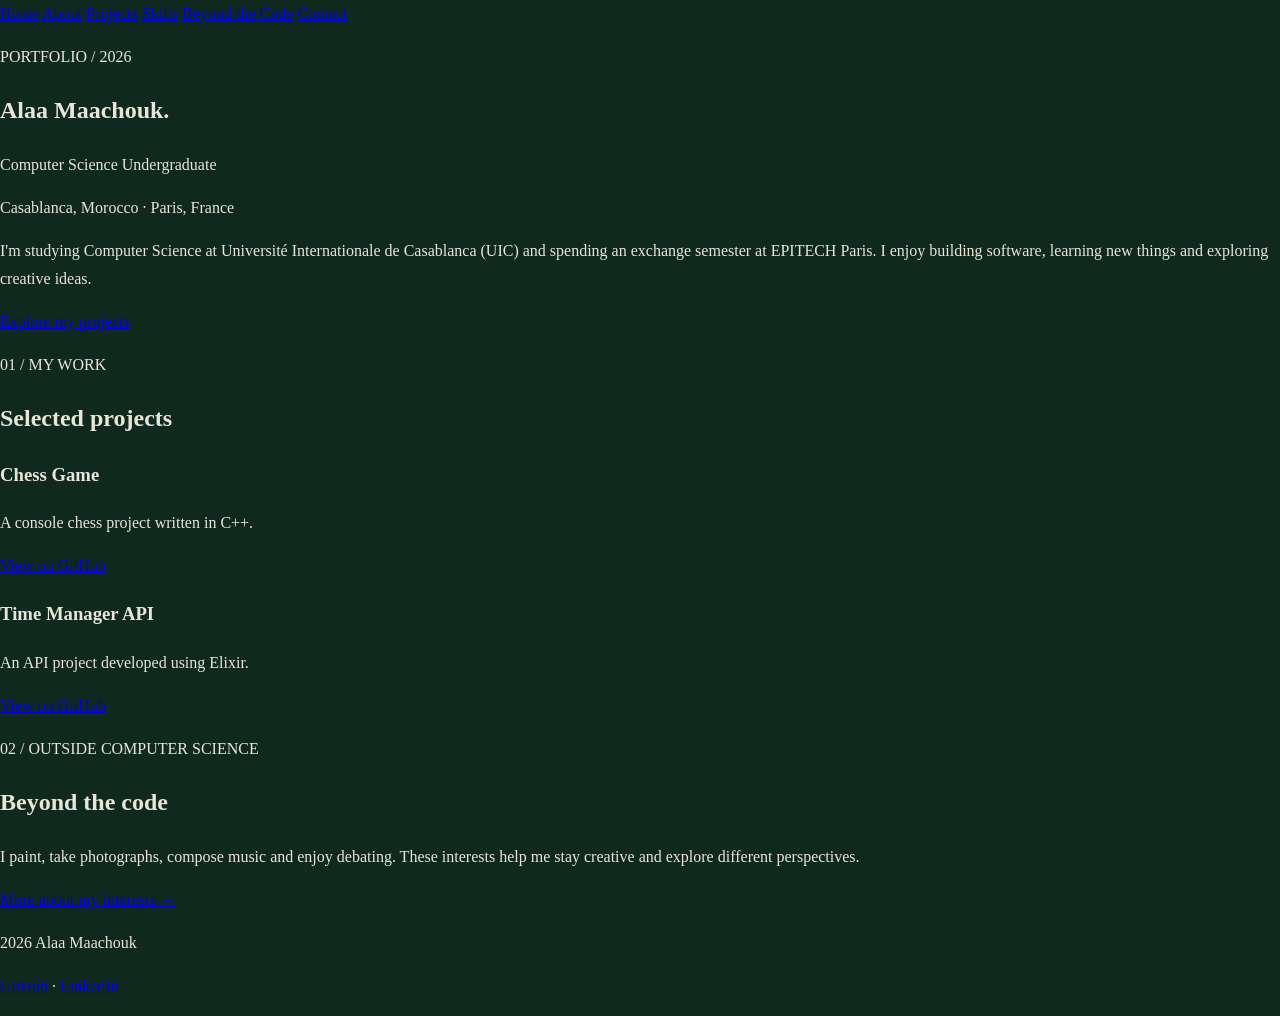
<file: index.html>
<!DOCTYPE html>
<html lang="en">
<head>
    <meta charset="UTF-8">
    <meta name="viewport" content="width=device-width, initial-scale=1.0">
    <meta name="description" content="Portfolio of Alaa Maachouk, Computer Science student.">
    <title>Home | Alaa Maachouk</title>
    <link rel="stylesheet" href="style.css">
</head>
<body>
  
    <header>
        <nav aria-label="Main navigation">
            <a href="index.html" class="active">Home</a>
            <a href="about.html">About</a>
            <a href="projects.html">Projects</a>
            <a href="skills.html">Skills</a>
            <a href="beyond.html">Beyond the Code</a>
            <a href="contact.html">Contact</a>
        </nav>
    </header>

    <main>
        <section class="intro">
            <p class="label">PORTFOLIO / 2026</p>
            <h1>Alaa Maachouk.</h1>
            <p class="subtitle">Computer Science Undergraduate</p>
            <p>Casablanca, Morocco · Paris, France</p>
            <p>I'm studying Computer Science at Université Internationale de Casablanca
               (UIC) and spending an exchange semester at EPITECH Paris.
               I enjoy building software, learning new things and exploring creative ideas.</p>
            <a class="button" href="projects.html">Explore my projects</a>
        </section>

        <section>
            <p class="label">01 / MY WORK</p>
            <h2>Selected projects</h2>
            <div class="cards">
                <article class="card">
                    <h3>Chess Game</h3>
                    <p>A console chess project written in C++.</p>
                    <a href="https://github.com/alaam0/CHESS-GAME">View on GitHub</a>
                </article>
                <article class="card">
                    <h3>Time Manager API</h3>
                    <p>An API project developed using Elixir.</p>
                    <a href="https://github.com/alaam0/time-manager-api">View on GitHub</a>
                </article>
            </div>
        </section>

        <section>
            <p class="label">02 / OUTSIDE COMPUTER SCIENCE</p>
            <h2>Beyond the code</h2>
            <p>I paint, take photographs, compose music and enjoy debating.
               These interests help me stay creative and explore different perspectives.</p>
            <a href="beyond.html">More about my interests →</a>
        </section>
    </main>
    
    <footer>
        <p> 2026 Alaa Maachouk</p>
        <p><a href="https://github.com/alaam0">GitHub</a> ·
           <a href="https://www.linkedin.com/in/alaa-maachouk-44596a336/">LinkedIn</a></p>
    </footer>
</body>
</html>
</file>
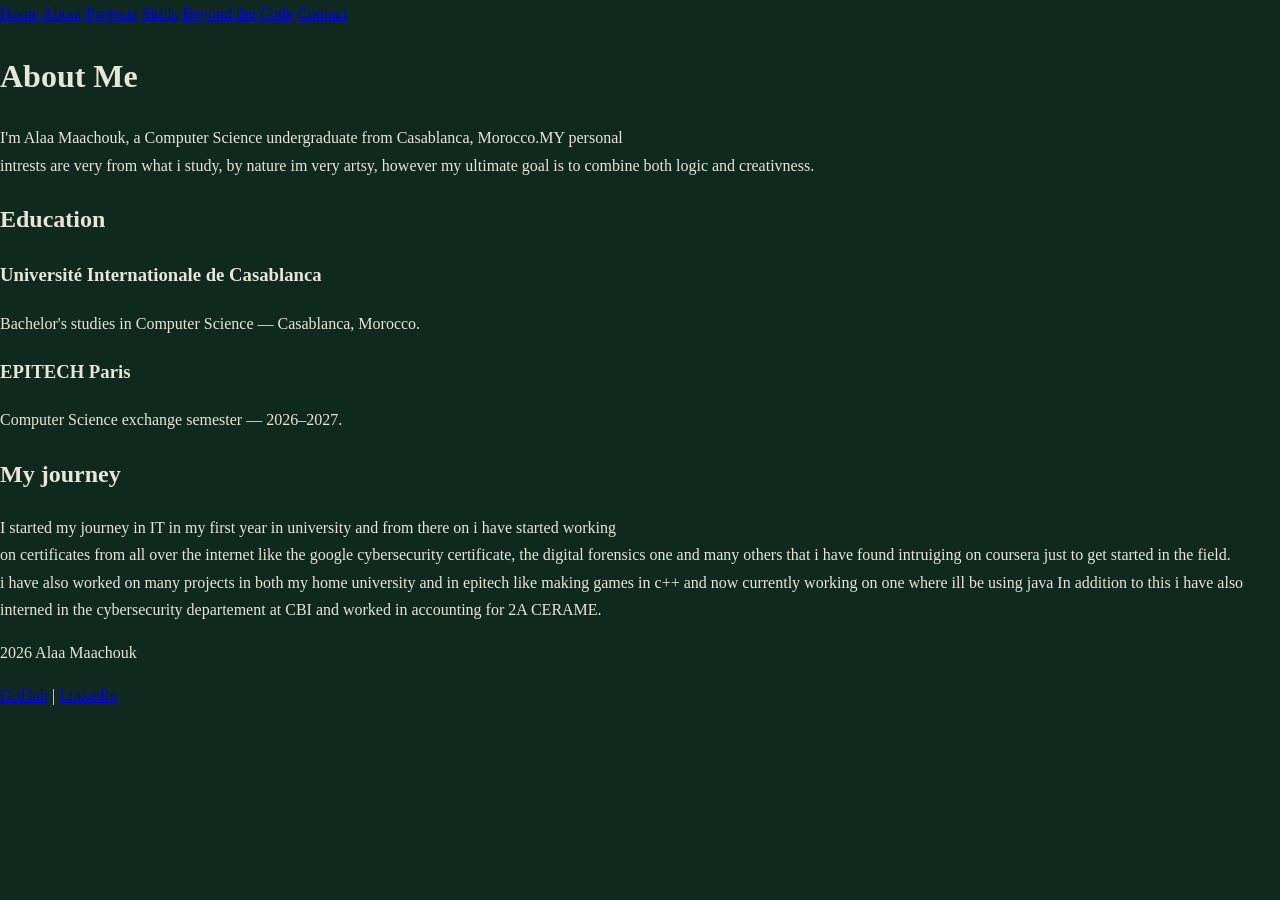
<file: about.html>
<!DOCTYPE html>
<html lang="en">
<head>
    <meta charset="UTF-8">
    <meta name="viewport" content="width=device-width, initial-scale=1.0">
    <meta name="description" content="Alaa Maachouk's computer science portfolio">
    <title>About | Alaa Maachouk</title>
    <link rel="stylesheet" href="style.css">
</head>
<body>
    <header>
        <nav aria-label="Main navigation">
            <a href="index.html">Home</a>
            <a href="about.html" class="active">About</a>
            <a href="projects.html">Projects</a>
            <a href="skills.html">Skills</a>
            <a href="beyond.html">Beyond the Code</a>
            <a href="contact.html">Contact</a>
        </nav>
    </header>

    <main>
        <h1>About Me</h1>
        <p>I'm Alaa Maachouk, a Computer Science undergraduate from Casablanca, Morocco.MY personal <br> intrests are very 
        from what i study, by nature im very artsy, however my ultimate goal is to combine both logic and creativness.</p>
        <h2>Education</h2>
        <article class="card">
            <h3>Université Internationale de Casablanca</h3>
            <p>Bachelor's studies in Computer Science — Casablanca, Morocco.</p>
        </article>
        <article class="card">
            <h3>EPITECH Paris</h3>
            <p>Computer Science exchange semester — 2026–2027.</p>
        </article>
        <h2>My journey</h2>
        <p>I started my journey in IT in my first year in university and from there on i have started working <br>on certificates from all over the internet like the google cybersecurity certificate,
        the digital forensics one and many others that i have found intruiging on coursera just to get started in the field. <br>
        i have also worked on many projects in both my home university and in epitech like making games in c++ and now currently working on one where ill be using java 
        In addition to this i have also interned in the cybersecurity departement at CBI and worked in accounting for 2A CERAME. </p>
        
    </main>

    <footer>
        <p> 2026 Alaa Maachouk</p>
        <p><a href="https://github.com/alaam0">GitHub</a> | <a href="https://www.linkedin.com/in/alaa-maachouk-44596a336/">LinkedIn</a></p>
    </footer>
</body>
</html>
</file>
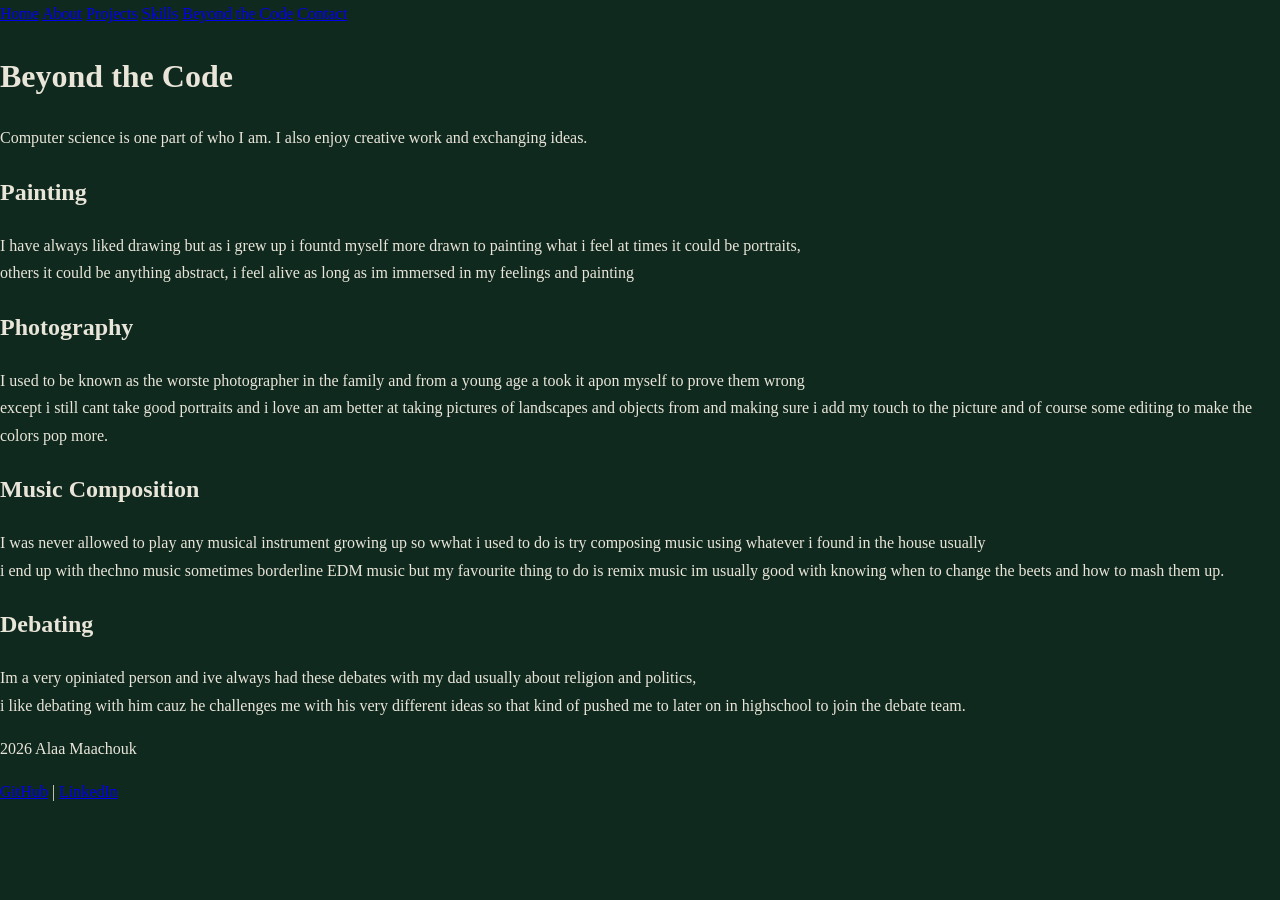
<file: beyond.html>
<!DOCTYPE html>
<html lang="en">
<head>
    <meta charset="UTF-8">
    <meta name="viewport" content="width=device-width, initial-scale=1.0">
    <meta name="description" content="Alaa Maachouk's computer science portfolio">
    <title>Beyond the Code | Alaa Maachouk</title>
    <link rel="stylesheet" href="style.css">
</head>
<body>
    <header>
        <nav aria-label="Main navigation">
            <a href="index.html">Home</a>
            <a href="about.html">About</a>
            <a href="projects.html">Projects</a>
            <a href="skills.html">Skills</a>
            <a href="beyond.html" class="active">Beyond the Code</a>
            <a href="contact.html">Contact</a>
        </nav>
    </header>

    <main>
        <h1>Beyond the Code</h1>
        <p>Computer science is one part of who I am. I also enjoy creative work and exchanging ideas.</p>
        <article class="card"><h2>Painting</h2><p>I have always liked drawing but as i grew up i fountd myself more drawn to painting what i feel at times it could be portraits,<br> others it could be anything abstract, i feel alive as long as im immersed in my feelings and painting</p></article>
        <article class="card"><h2>Photography</h2><p>I used to be known as the worste photographer in the family and from a young age a took it apon myself to prove them wrong <br>
            except i still cant take good portraits and i love an am better at taking pictures of landscapes and objects from and making sure i add my touch to the picture and of course some editing to make the colors pop more.</p></article>
        <article class="card"><h2>Music Composition</h2><p>I was never allowed to play any musical instrument growing up so wwhat i used to do is try composing music using whatever i found in the house usually <br> i end up with thechno music sometimes borderline EDM music but my favourite thing to do is remix music 
            im usually good with knowing when to change the beets and how to mash them up.</p></article>
        <article class="card"><h2>Debating</h2><p>Im a very opiniated person and ive always had these debates with my dad usually about religion and politics,<br> i like debating with him cauz he challenges me with his very different ideas so that kind of pushed me to later on in highschool to join the debate team.</p></article>
        
    </main>

    <footer>
        <p> 2026 Alaa Maachouk</p>
        <p><a href="https://github.com/alaam0">GitHub</a> | <a href="https://www.linkedin.com/in/alaa-maachouk-44596a336/">LinkedIn</a></p>
    </footer>
</body>
</html>
</file>
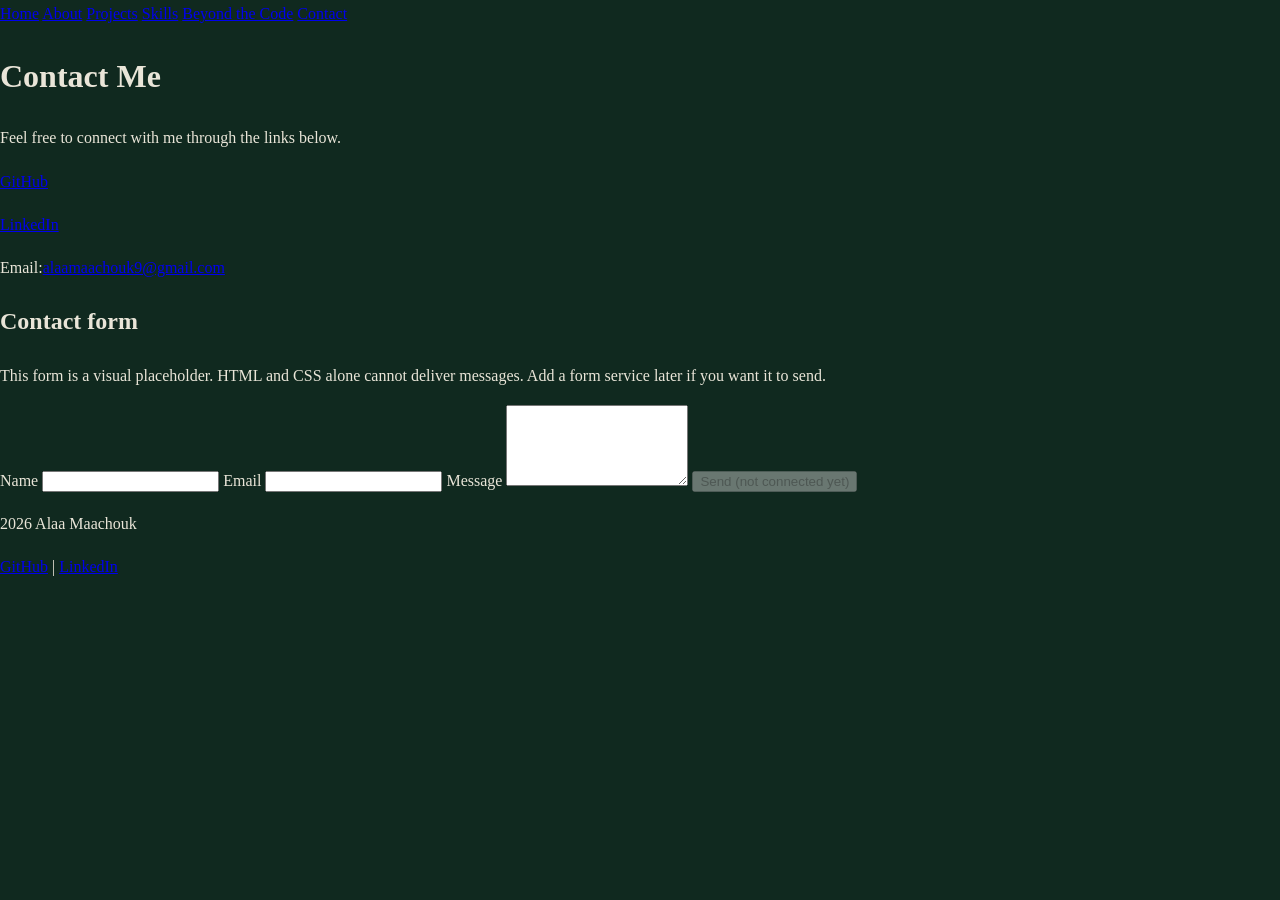
<file: contact.html>
<!DOCTYPE html>
<html lang="en">
<head>
    <meta charset="UTF-8">
    <meta name="viewport" content="width=device-width, initial-scale=1.0">
    <meta name="description" content="Alaa Maachouk's computer science portfolio">
    <title>Contact | Alaa Maachouk</title>
    <link rel="stylesheet" href="style.css">
</head>
<body>
    <header>
        <nav aria-label="Main navigation">
            <a href="index.html">Home</a>
            <a href="about.html">About</a>
            <a href="projects.html">Projects</a>
            <a href="skills.html">Skills</a>
            <a href="beyond.html">Beyond the Code</a>
            <a href="contact.html" class="active">Contact</a>
        </nav>
    </header>

    <main>
        <h1>Contact Me</h1>
        <p>Feel free to connect with me through the links below.</p>
        <p><a href="https://github.com/alaam0">GitHub</a></p>
        <p><a href="https://www.linkedin.com/in/alaa-maachouk-44596a336/">LinkedIn</a></p>      
        <p>Email:<a href="mailto:alaamaachouk9@gmail.com">alaamaachouk9@gmail.com</a></p>

        <h2>Contact form</h2>
        <p>This form is a visual placeholder. HTML and CSS alone cannot deliver messages. Add a form service later if you want it to send.</p>
        <form>
            <label for="name">Name</label>
            <input id="name" name="name" type="text" required>
            <label for="email">Email</label>
            <input id="email" name="email" type="email" required>
            <label for="message">Message</label>
            <textarea id="message" name="message" rows="5" required></textarea>
            <button type="button" disabled>Send (not connected yet)</button>
        </form>
    </main>

    <footer>
        <p> 2026 Alaa Maachouk</p>
        <p><a href="https://github.com/alaam0">GitHub</a> | <a href="https://www.linkedin.com/in/alaa-maachouk-44596a336/">LinkedIn</a></p>
    </footer>
</body>
</html>
</file>
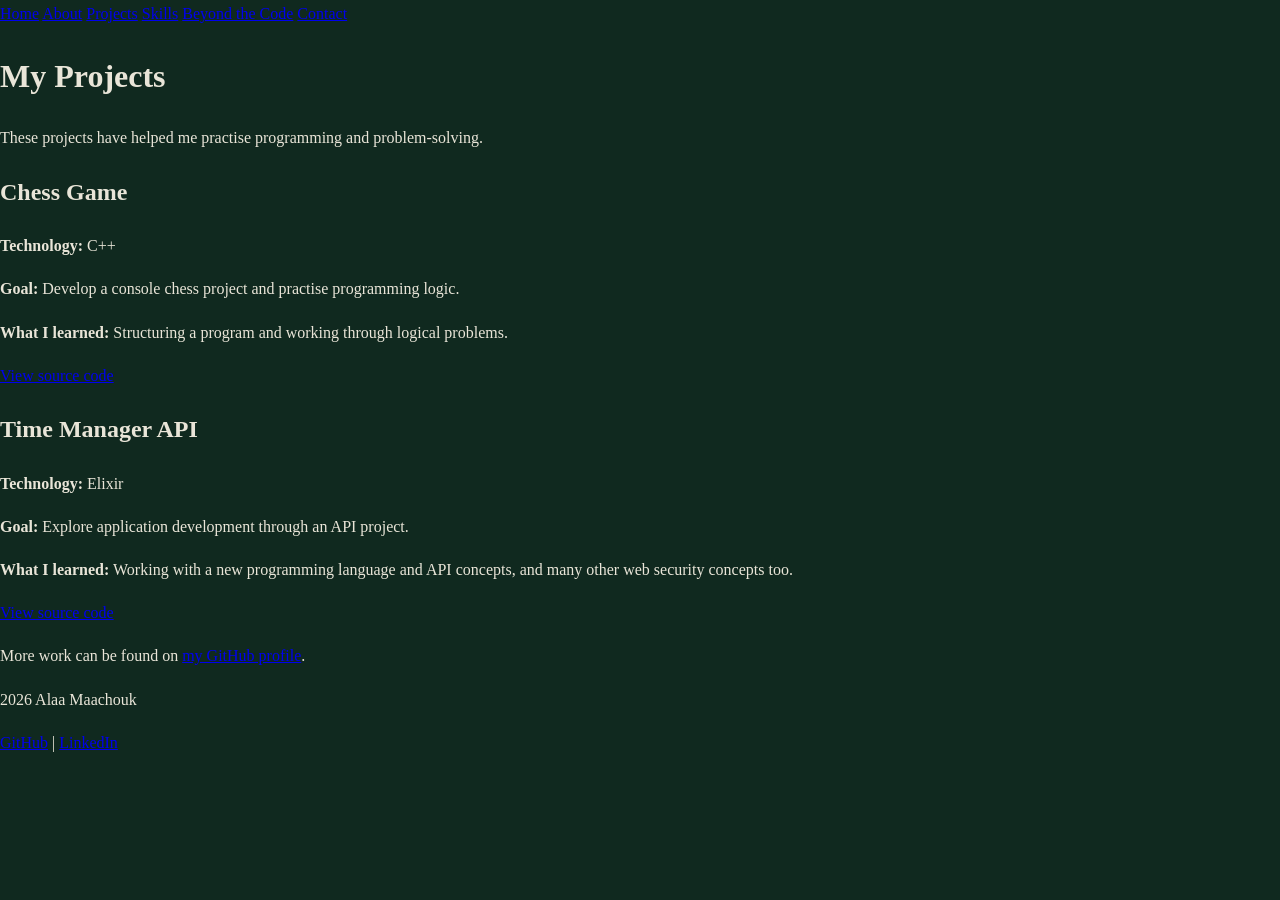
<file: projects.html>
<!DOCTYPE html>
<html lang="en">
<head>
    <meta charset="UTF-8">
    <meta name="viewport" content="width=device-width, initial-scale=1.0">
    <meta name="description" content="Alaa Maachouk's computer science portfolio">
    <title>Projects | Alaa Maachouk</title>
    <link rel="stylesheet" href="style.css">
</head>
<body>
    <header>
        <nav aria-label="Main navigation">
            <a href="index.html">Home</a>
            <a href="about.html">About</a>
            <a href="projects.html" class="active">Projects</a>
            <a href="skills.html">Skills</a>
            <a href="beyond.html">Beyond the Code</a>
            <a href="contact.html">Contact</a>
        </nav>
    </header>

    <main>
        <h1>My Projects</h1>
        <p>These projects have helped me practise programming and problem-solving.</p>
        <article class="card">
            <h2>Chess Game</h2>
            <p><strong>Technology:</strong> C++</p>
            <p><strong>Goal:</strong> Develop a console chess project and practise programming logic.</p>
            <p><strong>What I learned:</strong> Structuring a program and working through logical problems.</p>
            <a href="https://github.com/alaam0/CHESS-GAME">View source code</a>
        </article>
        <article class="card">
            <h2>Time Manager API</h2>
            <p><strong>Technology:</strong> Elixir</p>
            <p><strong>Goal:</strong> Explore application development through an API project.</p>
            <p><strong>What I learned:</strong> Working with a new programming language and API concepts, and many other web security concepts too.</p>
            <a href="https://github.com/alaam0/time-manager-api">View source code</a>
        </article>
        <p>More work can be found on <a href="https://github.com/alaam0">my GitHub profile</a>.</p>
    </main>

    <footer>
        <p> 2026 Alaa Maachouk</p>
        <p><a href="https://github.com/alaam0">GitHub</a> | <a href="https://www.linkedin.com/in/alaa-maachouk-44596a336/">LinkedIn</a></p>
    </footer>
</body>
</html>
</file>
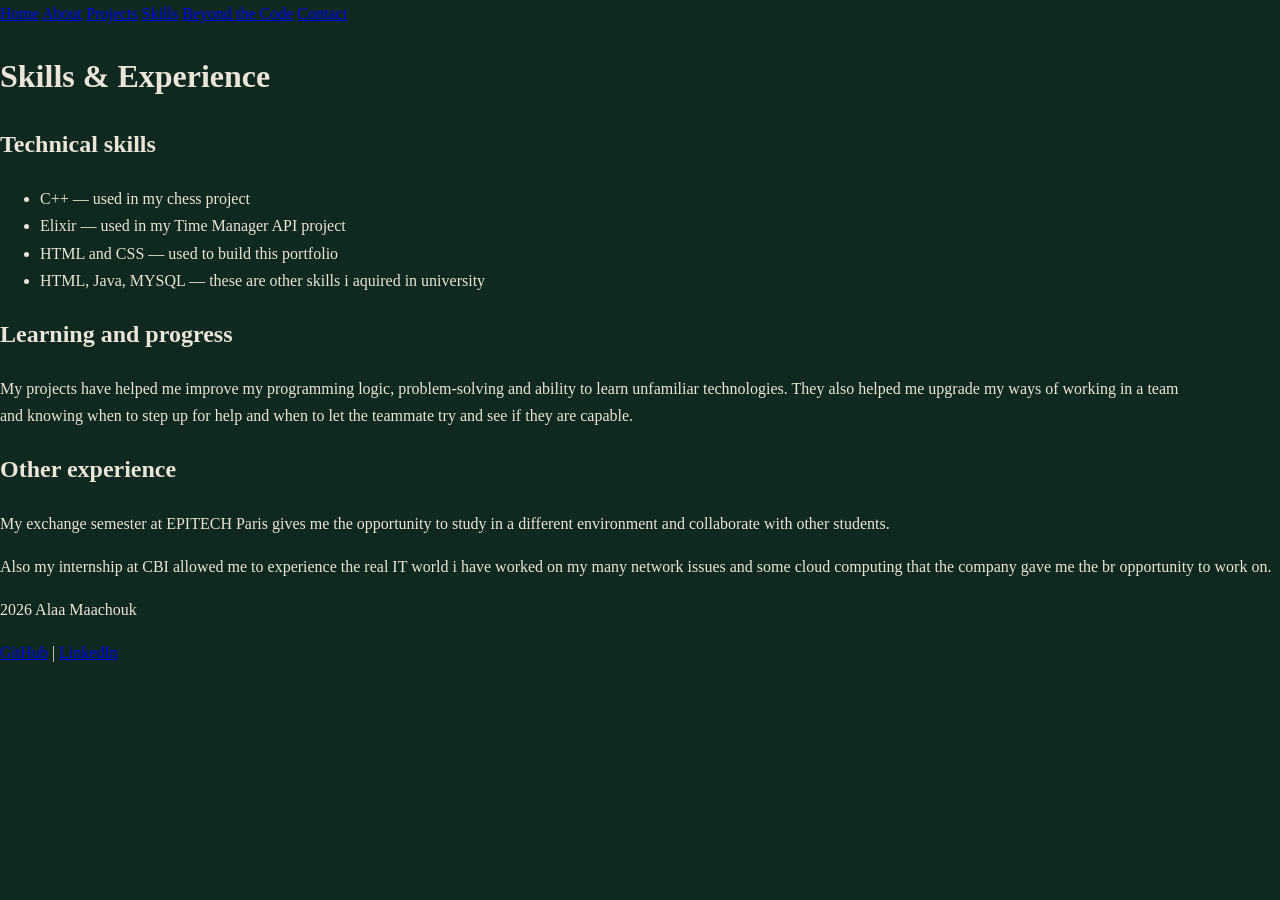
<file: skills.html>
<!DOCTYPE html>
<html lang="en">
<head>
    <meta charset="UTF-8">
    <meta name="viewport" content="width=device-width, initial-scale=1.0">
    <meta name="description" content="Alaa Maachouk's computer science portfolio">
    <title>Skills | Alaa Maachouk</title>
    <link rel="stylesheet" href="style.css">
</head>
<body>
    <header>
        <nav aria-label="Main navigation">
            <a href="index.html">Home</a>
            <a href="about.html">About</a>
            <a href="projects.html">Projects</a>
            <a href="skills.html" class="active">Skills</a>
            <a href="beyond.html">Beyond the Code</a>
            <a href="contact.html">Contact</a>
        </nav>
    </header>

    <main>
        <h1>Skills & Experience</h1>
        <h2>Technical skills</h2>
        <ul>
            <li>C++ — used in my chess project</li>
            <li>Elixir — used in my Time Manager API project</li>
            <li>HTML and CSS — used to build this portfolio</li>
            <li>HTML, Java, MYSQL — these are other skills i aquired in university</li>
        </ul>
        <h2>Learning and progress</h2>
        <p>My projects have helped me improve my programming logic, problem-solving and ability to learn unfamiliar technologies. They also helped me upgrade my ways of working in a team <br>and knowing when to step up for help and when to let the teammate try and see if they are capable.</p>
        <h2>Other experience</h2>
        <p>My exchange semester at EPITECH Paris gives me the opportunity to study in a different environment and collaborate with other students.</p>
        <p>Also my internship at CBI allowed me to experience the real IT world i have worked on my many network issues and some cloud computing that the company gave me the br 
            opportunity to work on.</p>
    </main>

    <footer>
        <p> 2026 Alaa Maachouk</p>
        <p><a href="https://github.com/alaam0">GitHub</a> | <a href="https://www.linkedin.com/in/alaa-maachouk-44596a336/">LinkedIn</a></p>
    </footer>
</body>
</html>
</file>
<file: style.css>
:root {
    --forest: #10291f;
    --pine: #1e4032;
    --sage: #a6b69c;
    --cream: #e9e5d8;
    --gold: #d1bf92;
}
body {
    margin: 0;
    background: var(--forest);
    color: var(--cream);
    font-family: Georgia, serif;
    line-height: 1.7;
}
</file>
